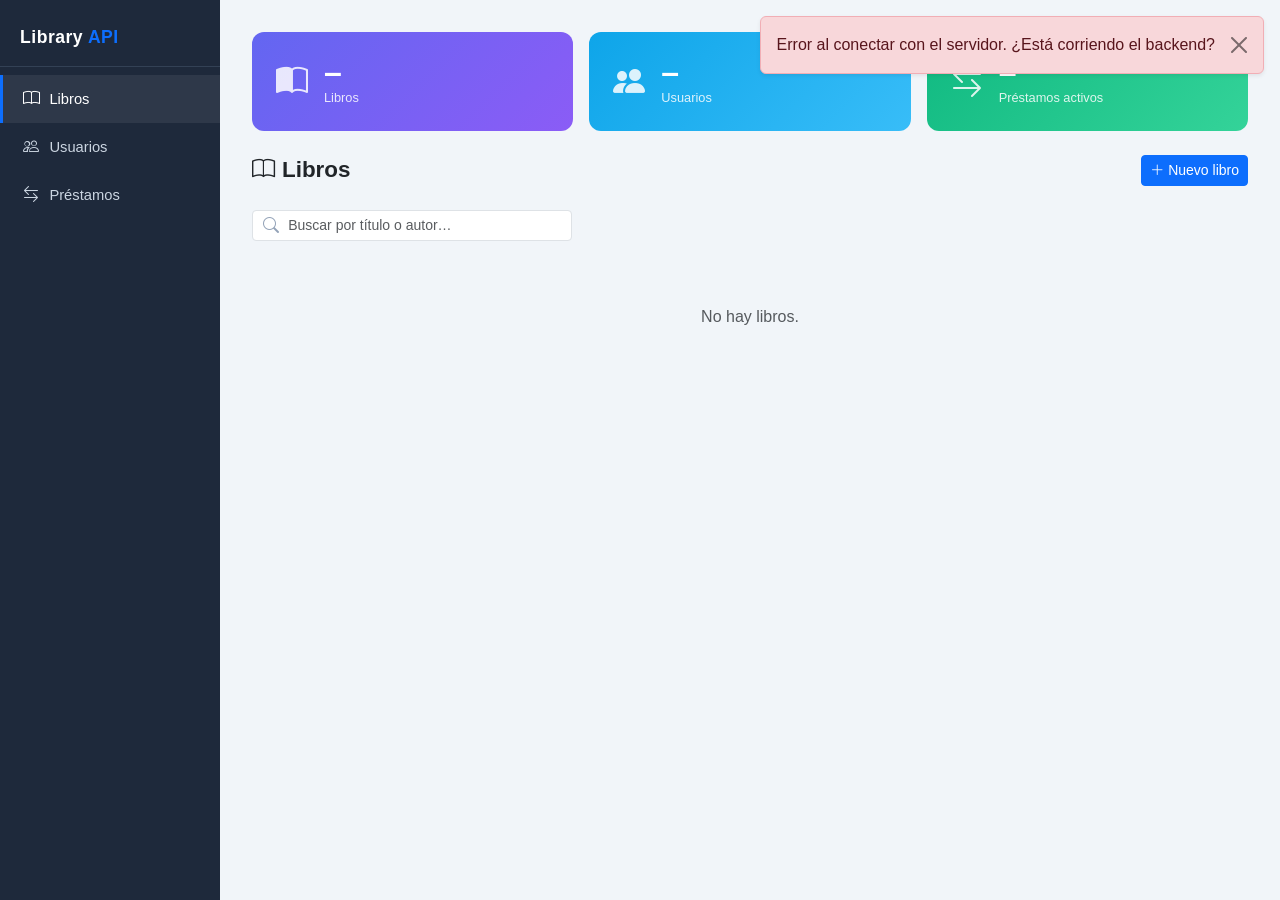
<file: index.html>
<!DOCTYPE html>
<html lang="es">
<head>
  <meta charset="UTF-8" />
  <meta name="viewport" content="width=device-width, initial-scale=1.0" />
  <title>Library — Libros</title>
  <link rel="stylesheet" href="https://cdn.jsdelivr.net/npm/bootstrap@5.3.3/dist/css/bootstrap.min.css" />
  <link rel="stylesheet" href="https://cdn.jsdelivr.net/npm/bootstrap-icons@1.11.3/font/bootstrap-icons.min.css" />
  <link rel="stylesheet" href="css/style.css" />
</head>
<body>

<!-- Sidebar -->
<div id="sidebar">
  <div class="brand">Library <span>API</span></div>
  <nav class="mt-2">
    <a href="index.html" class="active"><i class="bi bi-book"></i> Libros</a>
    <a href="users.html"><i class="bi bi-people"></i> Usuarios</a>
    <a href="borrows.html"><i class="bi bi-arrow-left-right"></i> Préstamos</a>
  </nav>
</div>

<!-- Content -->
<div id="content">

  <!-- Stats row -->
  <div class="row g-3 mb-4" id="stats-row">
    <div class="col-sm-4">
      <div class="stat-card" style="background: linear-gradient(135deg,#6366f1,#8b5cf6);">
        <i class="bi bi-book-half"></i>
        <div>
          <div class="val" id="stat-books">–</div>
          <div class="lbl">Libros</div>
        </div>
      </div>
    </div>
    <div class="col-sm-4">
      <div class="stat-card" style="background: linear-gradient(135deg,#0ea5e9,#38bdf8);">
        <i class="bi bi-people-fill"></i>
        <div>
          <div class="val" id="stat-users">–</div>
          <div class="lbl">Usuarios</div>
        </div>
      </div>
    </div>
    <div class="col-sm-4">
      <div class="stat-card" style="background: linear-gradient(135deg,#10b981,#34d399);">
        <i class="bi bi-arrow-left-right"></i>
        <div>
          <div class="val" id="stat-borrows">–</div>
          <div class="lbl">Préstamos activos</div>
        </div>
      </div>
    </div>
  </div>

  <!-- Page header -->
  <div class="page-header">
    <h2><i class="bi bi-book me-2"></i>Libros</h2>
    <button class="btn btn-primary btn-sm" data-bs-toggle="modal" data-bs-target="#modalBook" onclick="openCreate()">
      <i class="bi bi-plus-lg me-1"></i>Nuevo libro
    </button>
  </div>

  <!-- Search -->
  <div class="search-wrap mb-3" style="max-width:320px">
    <i class="bi bi-search"></i>
    <input id="search-input" type="text" class="form-control form-control-sm" placeholder="Buscar por título o autor…" oninput="filterBooks()" />
  </div>

  <!-- Book grid -->
  <div class="row g-3" id="books-grid">
    <div class="col-12 text-center py-5 text-muted">
      <div class="spinner-border text-primary" role="status"></div>
    </div>
  </div>
</div>

<!-- Alert box -->
<div id="alert-box"></div>

<!-- Modal Libro -->
<div class="modal fade" id="modalBook" tabindex="-1">
  <div class="modal-dialog">
    <div class="modal-content">
      <div class="modal-header">
        <h5 class="modal-title" id="modal-book-title">Nuevo libro</h5>
        <button type="button" class="btn-close" data-bs-dismiss="modal"></button>
      </div>
      <div class="modal-body">
        <input type="hidden" id="book-id" />
        <div class="mb-2">
          <label class="form-label fw-semibold">Título *</label>
          <input id="b-title" class="form-control" required />
        </div>
        <div class="mb-2">
          <label class="form-label fw-semibold">Autor *</label>
          <input id="b-author" class="form-control" required />
        </div>
        <div class="row g-2 mb-2">
          <div class="col">
            <label class="form-label fw-semibold">Año publicación</label>
            <input id="b-year" class="form-control" type="number" min="1000" max="2099" />
          </div>
          <div class="col">
            <label class="form-label fw-semibold">Stock *</label>
            <input id="b-stock" class="form-control" type="number" min="0" value="1" required />
          </div>
        </div>
        <div class="mb-2">
          <label class="form-label fw-semibold">Descripción</label>
          <textarea id="b-desc" class="form-control" rows="2"></textarea>
        </div>
        <div class="mb-2">
          <label class="form-label fw-semibold">URL portada</label>
          <input id="b-cover" class="form-control" type="url" placeholder="https://…" />
        </div>
      </div>
      <div class="modal-footer">
        <button class="btn btn-secondary btn-sm" data-bs-dismiss="modal">Cancelar</button>
        <button class="btn btn-primary btn-sm" onclick="saveBook()">Guardar</button>
      </div>
    </div>
  </div>
</div>

<!-- Modal detalle / eliminar -->
<div class="modal fade" id="modalDetail" tabindex="-1">
  <div class="modal-dialog modal-sm">
    <div class="modal-content">
      <div class="modal-header">
        <h5 class="modal-title">Eliminar libro</h5>
        <button class="btn-close" data-bs-dismiss="modal"></button>
      </div>
      <div class="modal-body">
        <p>¿Seguro que quieres eliminar <strong id="del-book-name"></strong>?</p>
      </div>
      <div class="modal-footer">
        <button class="btn btn-secondary btn-sm" data-bs-dismiss="modal">Cancelar</button>
        <button class="btn btn-danger btn-sm" onclick="confirmDelete()">Eliminar</button>
      </div>
    </div>
  </div>
</div>

<script src="https://cdn.jsdelivr.net/npm/bootstrap@5.3.3/dist/js/bootstrap.bundle.min.js"></script>
<script type="module" src="js/books.js"></script>
</body>
</html>
</file>
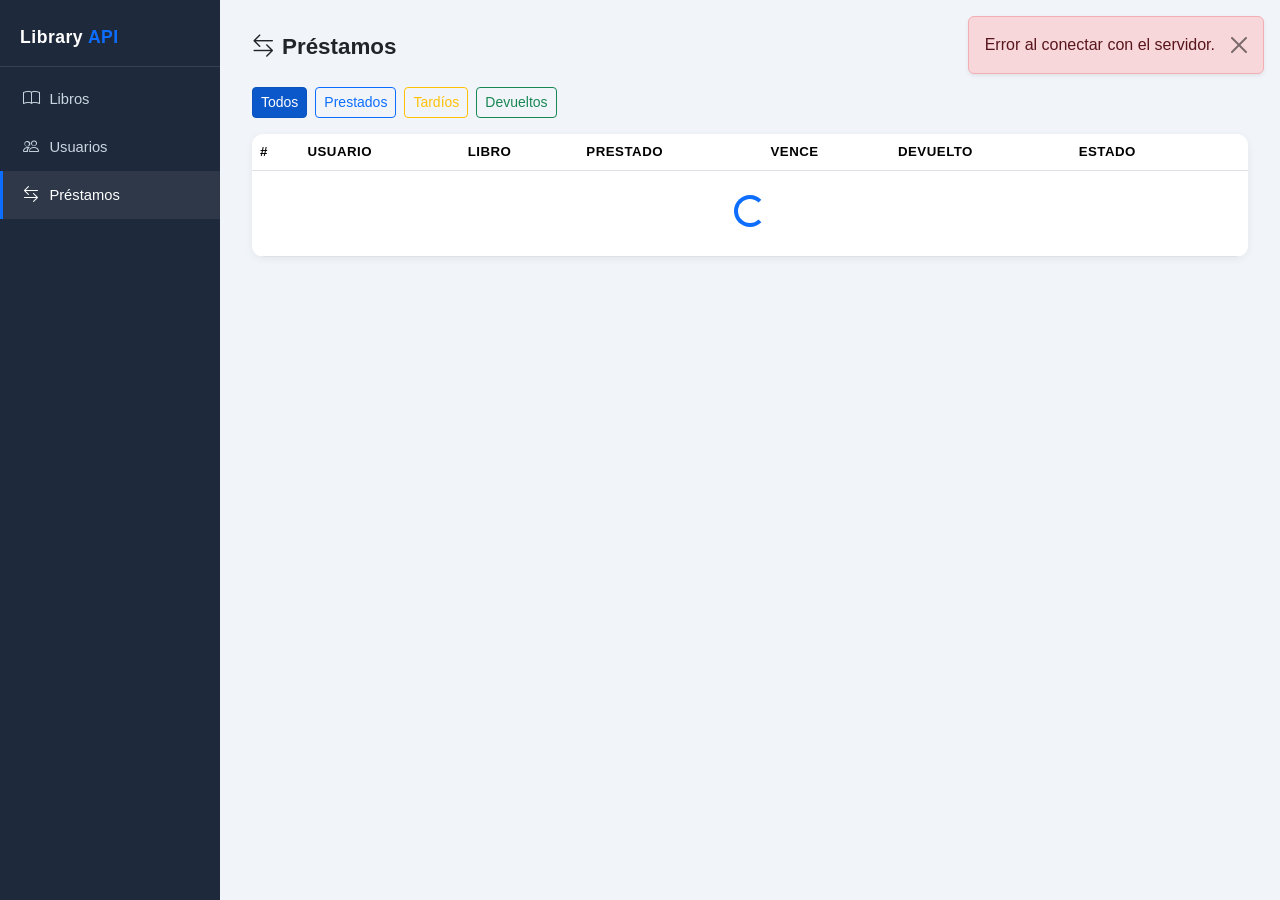
<file: borrows.html>
<!DOCTYPE html>
<html lang="es">
<head>
  <meta charset="UTF-8" />
  <meta name="viewport" content="width=device-width, initial-scale=1.0" />
  <title>Library — Préstamos</title>
  <link rel="stylesheet" href="https://cdn.jsdelivr.net/npm/bootstrap@5.3.3/dist/css/bootstrap.min.css" />
  <link rel="stylesheet" href="https://cdn.jsdelivr.net/npm/bootstrap-icons@1.11.3/font/bootstrap-icons.min.css" />
  <link rel="stylesheet" href="css/style.css" />
</head>
<body>

<div id="sidebar">
  <div class="brand">Library <span>API</span></div>
  <nav class="mt-2">
    <a href="index.html"><i class="bi bi-book"></i> Libros</a>
    <a href="users.html"><i class="bi bi-people"></i> Usuarios</a>
    <a href="borrows.html" class="active"><i class="bi bi-arrow-left-right"></i> Préstamos</a>
  </nav>
</div>

<div id="content">

  <div class="page-header">
    <h2><i class="bi bi-arrow-left-right me-2"></i>Préstamos</h2>
    <button class="btn btn-primary btn-sm" data-bs-toggle="modal" data-bs-target="#modalBorrow">
      <i class="bi bi-plus-lg me-1"></i>Nuevo préstamo
    </button>
  </div>

  <!-- Filter tabs -->
  <div class="d-flex gap-2 mb-3 flex-wrap">
    <button class="btn btn-sm btn-primary filter-btn active" data-status="">Todos</button>
    <button class="btn btn-sm btn-outline-primary filter-btn" data-status="BORROWED">Prestados</button>
    <button class="btn btn-sm btn-outline-warning filter-btn" data-status="LATE">Tardíos</button>
    <button class="btn btn-sm btn-outline-success filter-btn" data-status="RETURNED">Devueltos</button>
  </div>

  <!-- Table -->
  <div class="tbl-wrapper">
    <table class="table table-hover mb-0">
      <thead>
        <tr>
          <th>#</th>
          <th>Usuario</th>
          <th>Libro</th>
          <th>Prestado</th>
          <th>Vence</th>
          <th>Devuelto</th>
          <th>Estado</th>
          <th></th>
        </tr>
      </thead>
      <tbody id="borrows-body">
        <tr><td colspan="8" class="text-center py-4">
          <div class="spinner-border text-primary" role="status"></div>
        </td></tr>
      </tbody>
    </table>
  </div>
</div>

<div id="alert-box"></div>

<!-- Modal Nuevo préstamo -->
<div class="modal fade" id="modalBorrow" tabindex="-1">
  <div class="modal-dialog">
    <div class="modal-content">
      <div class="modal-header">
        <h5 class="modal-title">Nuevo préstamo</h5>
        <button class="btn-close" data-bs-dismiss="modal"></button>
      </div>
      <div class="modal-body">
        <div class="mb-2">
          <label class="form-label fw-semibold">Usuario *</label>
          <select id="b-user" class="form-select">
            <option value="">Cargando…</option>
          </select>
        </div>
        <div class="mb-2">
          <label class="form-label fw-semibold">Libro *</label>
          <select id="b-book" class="form-select">
            <option value="">Cargando…</option>
          </select>
        </div>
        <div class="mb-2">
          <label class="form-label fw-semibold">Fecha límite *</label>
          <input id="b-due" class="form-control" type="date" />
        </div>
      </div>
      <div class="modal-footer">
        <button class="btn btn-secondary btn-sm" data-bs-dismiss="modal">Cancelar</button>
        <button class="btn btn-primary btn-sm" onclick="saveBorrow()">Crear préstamo</button>
      </div>
    </div>
  </div>
</div>

<script src="https://cdn.jsdelivr.net/npm/bootstrap@5.3.3/dist/js/bootstrap.bundle.min.js"></script>
<script type="module" src="js/borrows.js"></script>
</body>
</html>
</file>
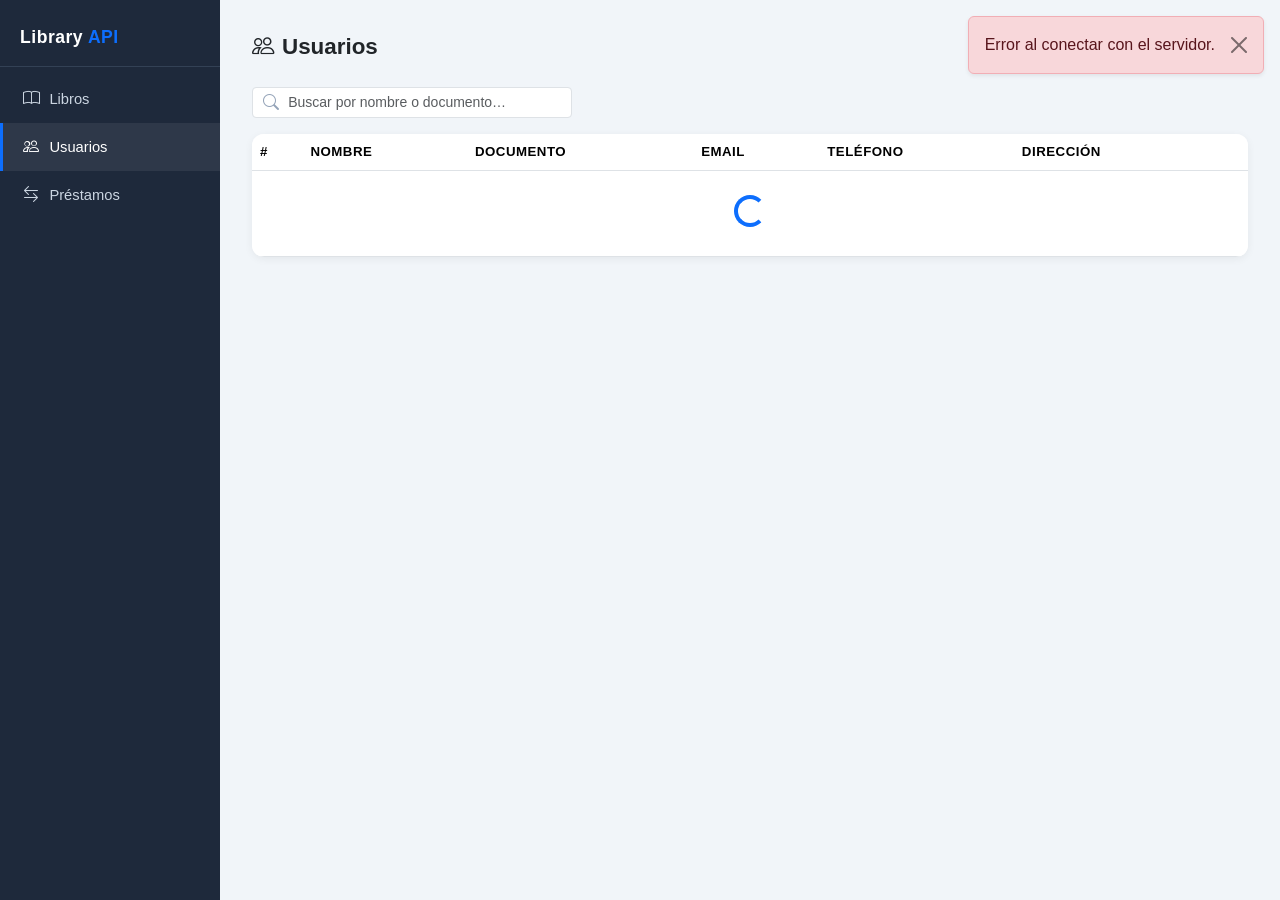
<file: users.html>
<!DOCTYPE html>
<html lang="es">
<head>
  <meta charset="UTF-8" />
  <meta name="viewport" content="width=device-width, initial-scale=1.0" />
  <title>Library — Usuarios</title>
  <link rel="stylesheet" href="https://cdn.jsdelivr.net/npm/bootstrap@5.3.3/dist/css/bootstrap.min.css" />
  <link rel="stylesheet" href="https://cdn.jsdelivr.net/npm/bootstrap-icons@1.11.3/font/bootstrap-icons.min.css" />
  <link rel="stylesheet" href="css/style.css" />
</head>
<body>

<div id="sidebar">
  <div class="brand">Library <span>API</span></div>
  <nav class="mt-2">
    <a href="index.html"><i class="bi bi-book"></i> Libros</a>
    <a href="users.html" class="active"><i class="bi bi-people"></i> Usuarios</a>
    <a href="borrows.html"><i class="bi bi-arrow-left-right"></i> Préstamos</a>
  </nav>
</div>

<div id="content">

  <div class="page-header">
    <h2><i class="bi bi-people me-2"></i>Usuarios</h2>
    <button class="btn btn-primary btn-sm" data-bs-toggle="modal" data-bs-target="#modalUser" onclick="openCreate()">
      <i class="bi bi-plus-lg me-1"></i>Nuevo usuario
    </button>
  </div>

  <!-- Search -->
  <div class="search-wrap mb-3" style="max-width:320px">
    <i class="bi bi-search"></i>
    <input id="search-input" type="text" class="form-control form-control-sm" placeholder="Buscar por nombre o documento…" oninput="filterUsers()" />
  </div>

  <!-- Table -->
  <div class="tbl-wrapper">
    <table class="table table-hover mb-0" id="users-table">
      <thead>
        <tr>
          <th>#</th>
          <th>Nombre</th>
          <th>Documento</th>
          <th>Email</th>
          <th>Teléfono</th>
          <th>Dirección</th>
          <th></th>
        </tr>
      </thead>
      <tbody id="users-body">
        <tr><td colspan="7" class="text-center py-4">
          <div class="spinner-border text-primary" role="status"></div>
        </td></tr>
      </tbody>
    </table>
  </div>
</div>

<div id="alert-box"></div>

<!-- Modal Usuario -->
<div class="modal fade" id="modalUser" tabindex="-1">
  <div class="modal-dialog">
    <div class="modal-content">
      <div class="modal-header">
        <h5 class="modal-title" id="modal-user-title">Nuevo usuario</h5>
        <button class="btn-close" data-bs-dismiss="modal"></button>
      </div>
      <div class="modal-body">
        <input type="hidden" id="user-id" />
        <div class="mb-2">
          <label class="form-label fw-semibold">Nombre *</label>
          <input id="u-name" class="form-control" required />
        </div>
        <div class="mb-2">
          <label class="form-label fw-semibold">Documento *</label>
          <input id="u-doc" class="form-control" required />
        </div>
        <div class="mb-2">
          <label class="form-label fw-semibold">Email *</label>
          <input id="u-email" class="form-control" type="email" required />
        </div>
        <div class="mb-2">
          <label class="form-label fw-semibold">Teléfono</label>
          <input id="u-phone" class="form-control" />
        </div>
        <div class="mb-2">
          <label class="form-label fw-semibold">Dirección</label>
          <input id="u-address" class="form-control" />
        </div>
      </div>
      <div class="modal-footer">
        <button class="btn btn-secondary btn-sm" data-bs-dismiss="modal">Cancelar</button>
        <button class="btn btn-primary btn-sm" onclick="saveUser()">Guardar</button>
      </div>
    </div>
  </div>
</div>

<!-- Modal Eliminar -->
<div class="modal fade" id="modalDelete" tabindex="-1">
  <div class="modal-dialog modal-sm">
    <div class="modal-content">
      <div class="modal-header">
        <h5 class="modal-title">Eliminar usuario</h5>
        <button class="btn-close" data-bs-dismiss="modal"></button>
      </div>
      <div class="modal-body">
        <p>¿Seguro que quieres eliminar a <strong id="del-user-name"></strong>?</p>
      </div>
      <div class="modal-footer">
        <button class="btn btn-secondary btn-sm" data-bs-dismiss="modal">Cancelar</button>
        <button class="btn btn-danger btn-sm" onclick="confirmDelete()">Eliminar</button>
      </div>
    </div>
  </div>
</div>

<script src="https://cdn.jsdelivr.net/npm/bootstrap@5.3.3/dist/js/bootstrap.bundle.min.js"></script>
<script type="module" src="js/users.js"></script>
</body>
</html>
</file>
<file: css/style.css>
:root {
  --primary: #0d6efd;
  --sidebar-width: 220px;
  --sidebar-bg: #1e293b;
  --sidebar-text: #cbd5e1;
  --sidebar-active: #0d6efd;
}

body {
  font-family: 'Segoe UI', sans-serif;
  background: #f1f5f9;
  min-height: 100vh;
  margin: 0;
}

/* ── Sidebar ── */
#sidebar {
  width: var(--sidebar-width);
  min-height: 100vh;
  background: var(--sidebar-bg);
  color: var(--sidebar-text);
  display: flex;
  flex-direction: column;
  position: fixed;
  top: 0; left: 0;
  z-index: 100;
}

#sidebar .brand {
  padding: 1.5rem 1.25rem 1rem;
  font-size: 1.1rem;
  font-weight: 700;
  color: #fff;
  border-bottom: 1px solid #334155;
  letter-spacing: .5px;
}

#sidebar .brand span {
  color: var(--primary);
}

#sidebar nav a {
  display: flex;
  align-items: center;
  gap: .65rem;
  padding: .75rem 1.25rem;
  color: var(--sidebar-text);
  text-decoration: none;
  font-size: .92rem;
  transition: background .15s, color .15s;
  border-left: 3px solid transparent;
}

#sidebar nav a:hover,
#sidebar nav a.active {
  background: rgba(255,255,255,.07);
  color: #fff;
  border-left-color: var(--sidebar-active);
}

#sidebar nav a i { font-size: 1rem; }

/* ── Main content ── */
#content {
  margin-left: var(--sidebar-width);
  padding: 2rem;
  min-height: 100vh;
}

/* ── Cards ── */
.stat-card {
  border: none;
  border-radius: 12px;
  padding: 1.5rem;
  color: #fff;
  display: flex;
  align-items: center;
  gap: 1rem;
}

.stat-card i { font-size: 2rem; opacity: .85; }
.stat-card .val { font-size: 2rem; font-weight: 700; line-height: 1; }
.stat-card .lbl { font-size: .8rem; opacity: .85; }

/* ── Book grid ── */
.book-card {
  border: none;
  border-radius: 12px;
  overflow: hidden;
  box-shadow: 0 2px 8px rgba(0,0,0,.08);
  transition: transform .2s, box-shadow .2s;
  height: 100%;
}

.book-card:hover {
  transform: translateY(-4px);
  box-shadow: 0 6px 20px rgba(0,0,0,.13);
}

.book-card img {
  width: 100%;
  height: 200px;
  object-fit: cover;
  background: #e2e8f0;
}

.book-card .card-body { padding: .9rem; }
.book-card .card-title { font-size: .92rem; font-weight: 600; margin-bottom: .25rem; }
.book-card .card-text  { font-size: .78rem; color: #64748b; }

/* ── Status badges ── */
.badge-BORROWED { background: #dbeafe; color: #1d4ed8; }
.badge-RETURNED { background: #dcfce7; color: #15803d; }
.badge-LATE     { background: #fee2e2; color: #b91c1c; }

/* ── Table ── */
.tbl-wrapper {
  background: #fff;
  border-radius: 12px;
  box-shadow: 0 2px 8px rgba(0,0,0,.06);
  overflow: hidden;
}

.tbl-wrapper table thead {
  background: #f8fafc;
  font-size: .83rem;
  text-transform: uppercase;
  letter-spacing: .5px;
  color: #64748b;
}

/* ── Page header ── */
.page-header {
  display: flex;
  align-items: center;
  justify-content: space-between;
  margin-bottom: 1.5rem;
}

.page-header h2 { font-size: 1.4rem; font-weight: 700; margin: 0; }

/* ── Alerts ── */
#alert-box {
  position: fixed;
  top: 1rem; right: 1rem;
  z-index: 9999;
  min-width: 280px;
}

/* ── Search bar ── */
.search-wrap { position: relative; }
.search-wrap input { padding-left: 2.2rem; }
.search-wrap i {
  position: absolute;
  left: .7rem; top: 50%;
  transform: translateY(-50%);
  color: #94a3b8;
}
</file>
